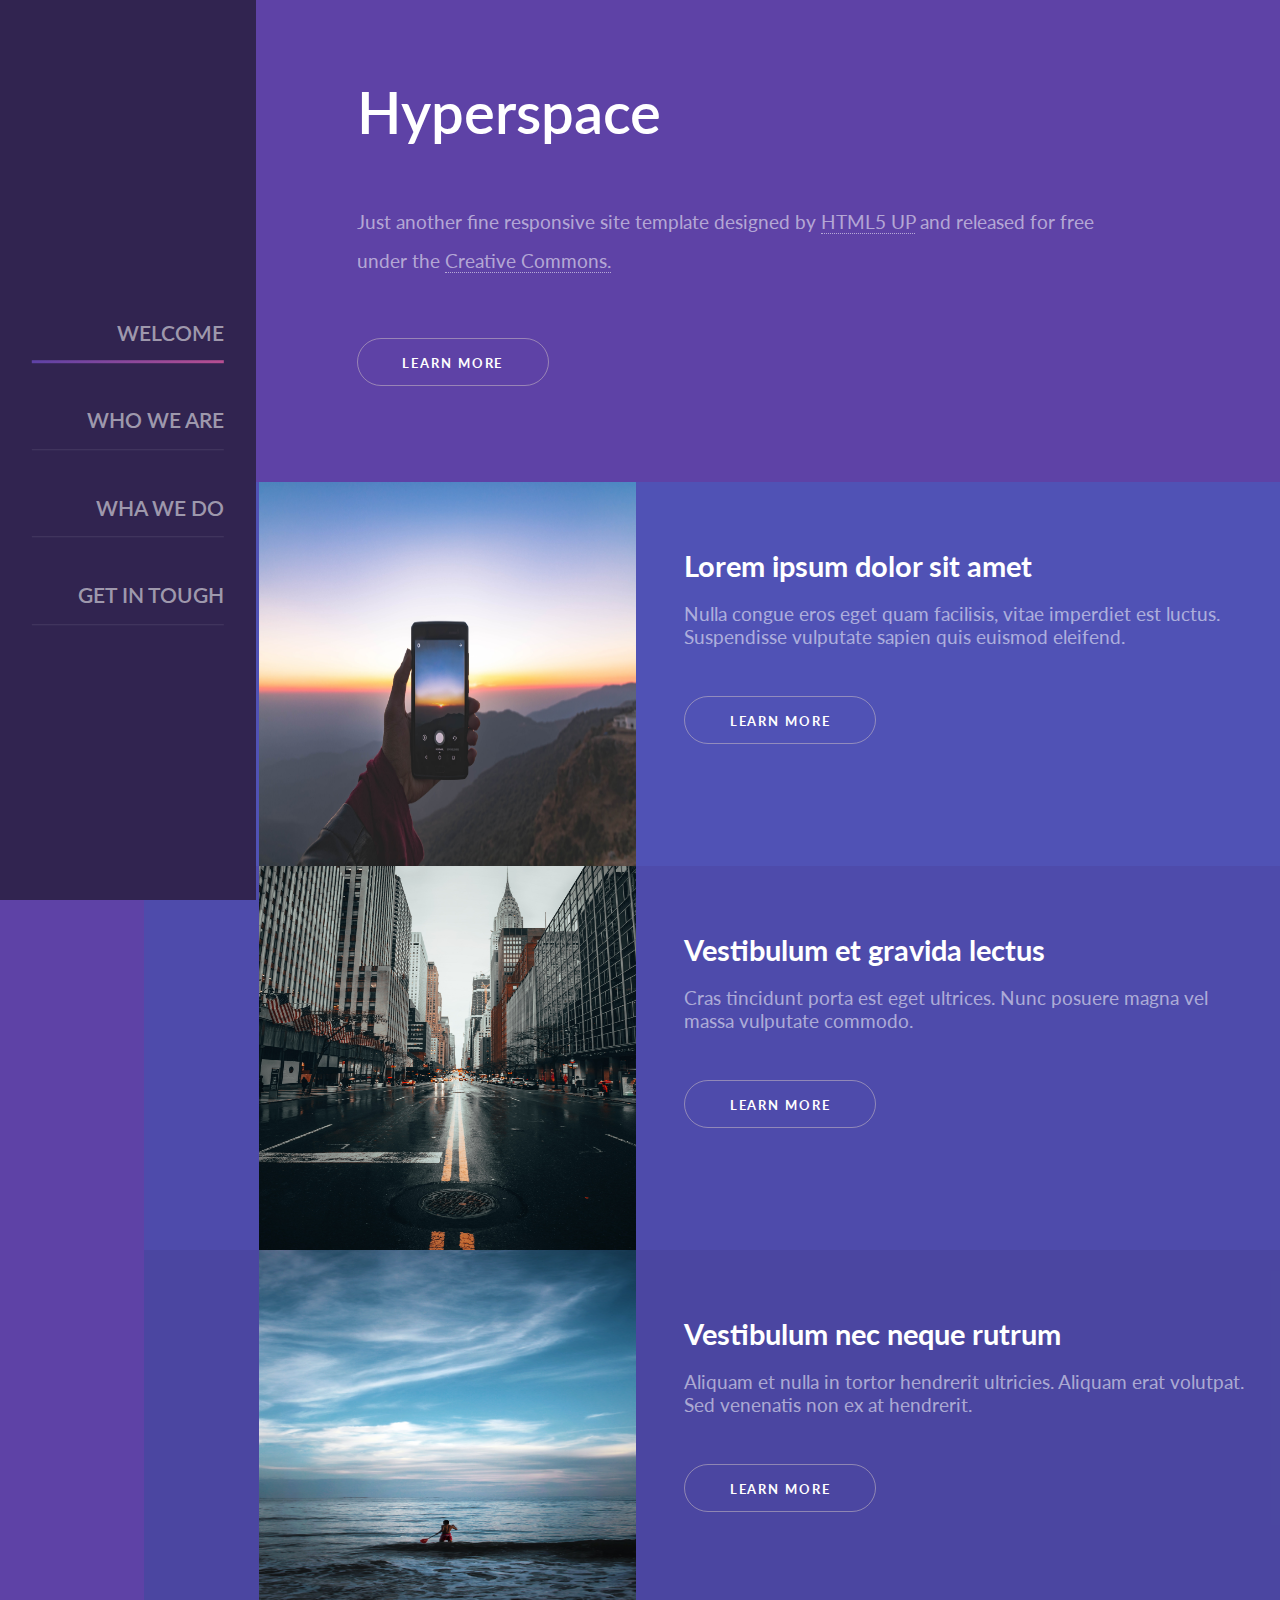
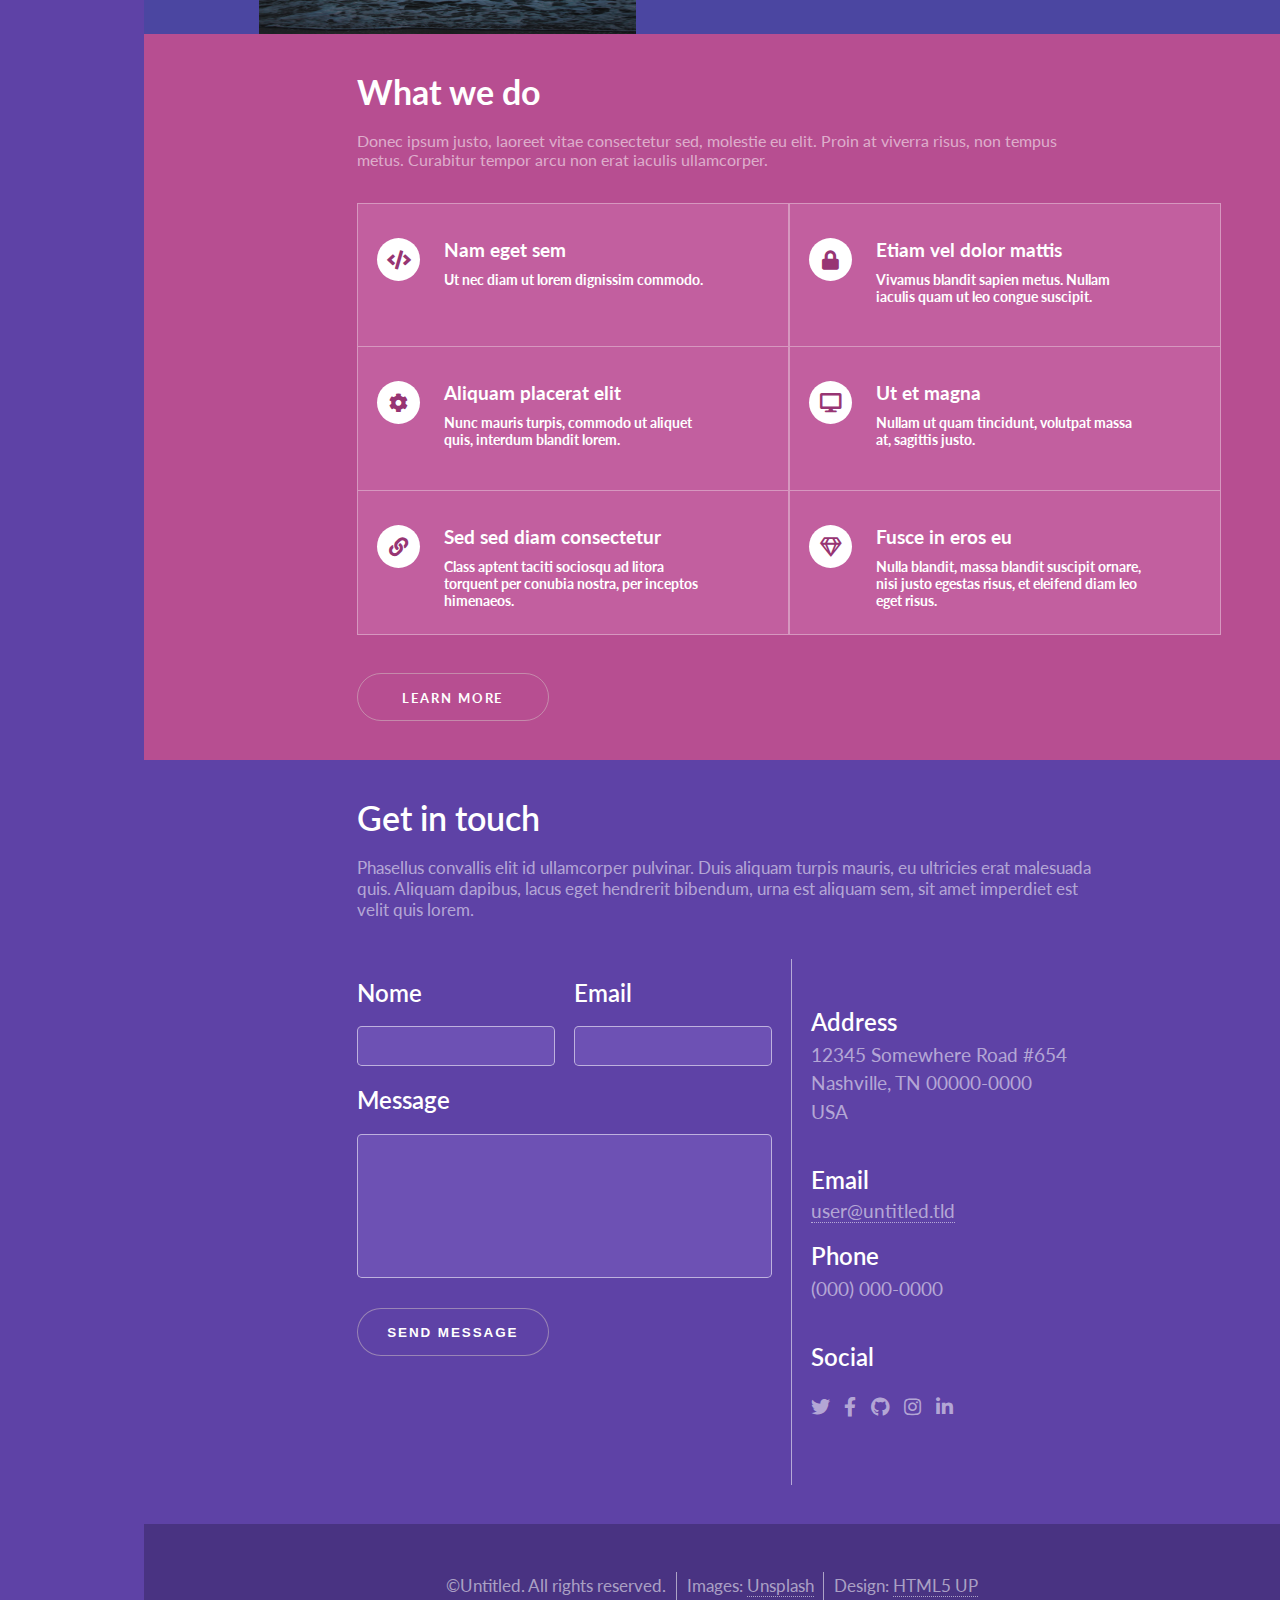
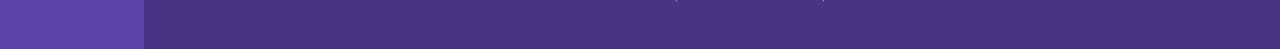
<file: 03/index.html>
<!DOCTYPE html>
<html lang="pt-br">
<head>
    <meta charset="UTF-8">
    <meta name="viewport" content="width=device-width, initial-scale=1.0">
    <meta name="author" content="Victor Mello">
    <title>Hyperspace</title>

    <link href="https://fonts.googleapis.com/css2?family=Lato:wght@100;300;400;700&display=swap" rel="stylesheet">
    <link rel="stylesheet" href="https://cdnjs.cloudflare.com/ajax/libs/font-awesome/5.11.2/css/all.css">
    <link rel="stylesheet" href="./css/main.css">
</head>
<body>
    <nav class="landing-page">
        <div class="desktop">
            <ul>
                <li class="non-border">
                    <div class="absolute">
                        <span class="border-bottom"></span>
                    </div>
                    <a href="#welcome">welcome</a></li>

                <li class="non-border"><div class="absolute">
                    <span></span>
                </div><a href="#weAre">who we are</a></li>

                <li class="non-border"><div class="absolute">
                    <span></span>
                </div><a href="#weDo">wha we do</a></li>
                
                <li class="non-border"><div class="absolute">
                    <span></span>
                </div><a href="#getIn">get in tough</a></li>
            </ul>
        </div>

        <div class="mobile">
            <i class="fas fa-bars"></i>
            
            <div class="block">
                <ul>
                    <li><a href="#welcome">welcome</a></li>
                    <li><a href="#weAre">who we are</a></li>
                    <li><a href="#weDo">wha we do</a></li>
                    <li><a href="#getIn">get in tough</a></li>
                </ul>
            </div>
        </div>
    </nav>
        
    <div class="body-wraper">
        <section id="welcome" class="welcome">
            <div class="container">
                <h1>Hyperspace</h1>
                <p>Just another fine responsive site template designed by <a href="https://html5up.net" target="_blank">HTML5 UP</a> and released for free under the <a href="https://html5up.net/license" target="_blank">Creative Commons.</a></p>
    
                <a class="btn" href="generic.html">learn more</a>
            </div>
        </section><!--.welcome-->
    
        <section id="weAre" class="we-are">
            <div class="we-are-box">
                <aside class="back img-1"></aside>
    
                <div class="container">
                    <h1>Lorem ipsum dolor sit amet</h1>
                    <p>Nulla congue eros eget quam facilisis, vitae imperdiet est luctus. Suspendisse vulputate sapien quis euismod eleifend.</p>
                    <a class="btn" href="generic.html">learn more</a>
                </div><!--.container-->
            </div><!--.we-are-box-->
        
            <div class="we-are-box">
                <aside class="back img-2"></aside>
    
                <div class="container">
                    <h1>Vestibulum et gravida lectus</h1>
                    <p>Cras tincidunt porta est eget ultrices. Nunc posuere magna vel massa vulputate commodo.</p>
                    <a class="btn" href="generic.html">learn more</a>
                </div><!--.container-->
            </div><!--.we-are-box-->
        
            <div class="we-are-box">
                <aside class="back img-3"></aside>
    
                    <div class="container">
                        <h1>Vestibulum nec neque rutrum</h1>
                        <p>Aliquam et nulla in tortor hendrerit ultricies. Aliquam erat volutpat. Sed venenatis non ex at hendrerit.</p>
                        <a class="btn" href="generic.html">learn more</a>
                    </div><!--.container-->
                </div><!--.we-are-box-->
        </section><!--.we-are-->
    
        <section id="weDo" class="we-do">
            <div class="container">
                <aside class="we-do-text">
                    <h1>What we do</h1>
                    <p>Donec ipsum justo, laoreet vitae consectetur sed, molestie eu elit. Proin at viverra risus, non tempus metus. Curabitur tempor arcu non erat iaculis ullamcorper.</p>
                </aside><!--we-do-text-->
    
                <aside class="we-do-grid">
                    <div class="grid-content">
                        <i class="fas fa-code"></i>
                        <h2>Nam eget sem</h2>
                        <p>Ut nec diam ut lorem dignissim commodo.</p>
                    </div><!--grid-content-->
                
                    <div class="grid-content">
                        <i class="fas fa-lock"></i>
                        <h2>Etiam vel dolor mattis</h2>
                        <p>Vivamus blandit sapien metus. Nullam iaculis quam ut leo congue suscipit.</p>
                    </div><!--grid-content-->
                
                    <div class="grid-content">
                        <i class="fas fa-cog"></i>
                        <h2>Aliquam placerat elit</h2>
                        <p>Nunc mauris turpis, commodo ut aliquet quis, interdum blandit lorem.</p>
                    </div><!--grid-content-->
                
                    <div class="grid-content">
                        <i class="fas fa-desktop"></i>
                        <h2>Ut et magna</h2>
                        <p>Nullam ut quam tincidunt, volutpat massa at, sagittis justo.</p>
                    </div><!--grid-content-->
                
                    <div class="grid-content">
                        <i class="fas fa-link"></i>
                        <h2>Sed sed diam consectetur</h2>
                        <p>Class aptent taciti sociosqu ad litora torquent per conubia nostra, per inceptos himenaeos.</p>
                    </div><!--grid-content-->
                
                    <div class="grid-content">
                        <i class="far fa-gem"></i>
                        <h2>Fusce in eros eu</h2>
                        <p>Nulla blandit, massa blandit suscipit ornare, nisi justo egestas risus, et eleifend diam leo eget risus.</p>
                    </div><!--grid-content-->
                </aside><!--.we-do-grid-->
    
                <a class="btn" href="generic.html">learn more</a>
            </div><!--.container-->
        </section><!--.we-do-->
    
        <section id="getIn" class="get-in">
            <div class="container">
                <aside class="text">
                    <h1>Get in touch</h1>
                    <p>Phasellus convallis elit id ullamcorper pulvinar. Duis aliquam turpis mauris, eu ultricies erat malesuada quis. Aliquam dapibus, lacus eget hendrerit bibendum, urna est aliquam sem, sit amet imperdiet est velit quis lorem.</p>
                </aside><!--.text-->
    
                <aside class="contacts">
                    <form>
                        <div class="form-wraper w50">
                            <label for="name">Nome</label>
                            <input type="text" id="name" requared>
                        </div><!--.w50-->
    
                        <div class="form-wraper w50">
                            <label for="email">Email</label>
                            <input type="text" id="email" requared>
                        </div><!--.w50-->
    
                        <div class="form-wraper w100">
                            <label for="message">Message</label>
                            <textarea name="menssage" id="message"></textarea>
                        </div><!--.w100-->
                        
    
                        <div class="form-wraper">
                            <input type="submit" class="btn" value="send message">
                        </div>  
                        <div class="clear"></div>    
                    </form>
    
                    <div class="social">
                        <div class="social-content">
                            <h1>Address</h1>
                            <p>12345 Somewhere Road #654<br/>Nashville, TN 00000-0000<br/>USA</p>
                        </div><!--.social-content-->
    
                        <div class="social-content">
                            <h1>Email</h1>
                            <a href="#">user@untitled.tld</a>
                        </div><!--.social-content-->
    
                        <div class="social-content">
                            <h1>Phone</h1>
                            <p>(000) 000-0000</p>
                        </div><!--.social-content-->
    
                        <div class="social-content">
                            <h1>Social</h1>
                            <div class="social-icon">
                                <ul>
                                    <li><a href="https://twitter.com" target="_blank"><i class="fab fa-twitter"></i></a></li>
    
                                    <li><a href="https://pt-br.facebook.com" target="_black"><i class="fab fa-facebook-f"></i></a></li>
    
                                    <li><a href="https://github.com" target="_blank"><i class="fab fa-github"></i></a></li>
    
                                    <li><a href="https://www.instagram.com" target="_blank"><i class="fab fa-instagram"></i></a></li>
    
                                    <li><a href="https://www.linkedin.com" target="_blank"><i class="fab fa-linkedin-in"></i></a></li>
                                </ul>
                            </div><!--.social-icon-->
                        </div><!--.social-content-->
                    </div><!--.social-->
                </aside><!--.contacts-->
            </div><!--.container-->
        </section><!--.get-in-->
    
        <footer>
        <div class="container">
            <div class="footer-wraper">
                <p>&#169;Untitled. All rights reserved.</p>
            </div>
    
            <div class="footer-wraper">
                <p>Images: <a href="https://unsplash.com" target="_blank">Unsplash</a></p>
            </div>
    
            <div class="footer-wraper">
                <p>Design: <a href="https://html5up.net" target="_blank">HTML5 UP</a></p>
            </div>
        </div>
        </footer>
    </div><!--.body-wraper-->

<script src="./js/jquery.js"></script>
<script src="./js/function.js"></script>
</body>
</html>
</file>
<file: 03/css/main.css>
:root{
    /* (--) variável CSS */
    --color-background-menu: #312450;
    --color-background-welcome: #5e42a6;
    --color-background-we-are-1: #5052b5;
    --color-background-we-are-2: #4c4dacda;
    --color-background-we-are-3: #4748a0ce;
    --color-background-we-do: #b74e91;
    --color-background-we-do-grid: #ee9fd138;
    --color-background-we-do-icon: #973573;
    --color-background-footer: #493382;
    --color-primary: #ffffff8C;
    --color-secondary: #ffffff;
    --color-border-bottom:  linear-gradient(to right, #5e42a6, #b74e91);

    font-family: 'Lato', sans-serif;
    font-size: 60%;
}

*{
    margin: 0;
    padding: 0;
    box-sizing: border-box;
}

html,body{
    height: 100vh;
    background-color: var(--color-background-welcome);
}

.container{
    margin: 0 auto;
    width: 90%;   
}

.clear{
    clear: both;
}

.btn{
    display: inline-block;
    width: 14rem;
    height: 4rem;    
    text-align: center;
    
    text-decoration: none;
    border: 1px solid #d3c5c580;
    border-radius: 2rem;
    transition: .2s;
    
    color: var(--color-secondary);
    text-transform: uppercase;
    line-height: 4rem;
    font-size: 1.1rem;
    font-weight: 700;
    letter-spacing: .2rem;
}

.btn:hover{
    background-color: #ccc9c915;
    border-color: #d1cdcd;
}

/** Estilos da nav **/
nav.landing-page{
    width: 100%;  
}

.desktop{
    display: none;
}

.mobile{
    position: relative;
    margin-top: 2rem;
    margin-bottom: 2rem;
    background-color: var(--color-background-welcome);
}

.mobile i{
    position: absolute;
    top: 5px;
    right: 0;
    color: var(--color-secondary);
    font-size: 3rem;
    cursor: pointer;
    z-index: 9;
    padding-right: 1rem;
}

.mobile .block{
    display: block;
    width: 100%;
    background-color: var(--color-secondary);
}

.mobile ul{
    display: none;
    width: 95%;
    margin: 0 auto;
    background-color: white;
    list-style-type: none;
    list-style-position: inside;
}

.mobile ul li{
    padding: 1.5rem 0;
    text-align: center;
    border-bottom: 1px solid var(--color-background-menu);
    cursor: pointer;
}

.mobile ul li:last-of-type{
    border-bottom: none;
}

.mobile ul li a{
    text-decoration: none;
    text-transform: uppercase;
    font-size: 1.7rem;
    line-height: 2rem;
    font-weight: 600;
}
/*****/

/** Estilos da section.welcome **/
 section.welcome{
    margin-bottom: 6rem;
}

section.welcome h1{
    color: var(--color-secondary);
    font-size: 4rem;
    font-weight: 600;
    padding-bottom: 2rem;
}

section.welcome p{
    color: var(--color-primary);
    font-size: 1.5rem;
    padding-bottom: 4rem;
}

section.welcome p > a{
    color: var(--color-primary);
    font-size: 1.5rem;
    text-decoration: none;
    border-bottom:  1px dotted var(--color-primary);
    transition: .2s;
}

section.welcome p > a:hover{
    color: var(--color-secondary);
    border: none;
}
/*****/

/** Estilos da section.we-are **/
section.we-are{
    width: 100%;
}

.we-are-box{
    margin-bottom: 4.5rem;
}

aside.back{
    width: 100%;
    height: 25rem;
    background-position: center;
    background-repeat: no-repeat;
    background-size: cover;
    margin-bottom: 3rem;
}

aside.img-1{
    background-image: url(../images/pic01.jpg);
}

aside.img-2{
    background-image: url(../images/pic02.jpg);
}

aside.img-3{
    background-image: url(../images/pic03.jpg);
}

.we-are-box h1{
    color: var(--color-secondary);
    font-size: 3rem;
    font-weight: 700;
    padding-bottom: 2rem;
}

.we-are-box p{
    color: var(--color-primary);
    font-size: 1.5rem;
    padding-bottom: 3.5rem;
}
/*****/

/** Estilos da section.we-do **/
section.we-do{
    width: 100%;
    background-color: var(--color-background-we-do);
}

.we-do-text h1{
    color: var(--color-secondary);
    font-size: 2rem;
    font-weight: 700;
    padding: 4rem 0 2rem;
}

.we-do-text p{
    color: var(--color-primary);
    font-size: 1.5rem;
    padding-bottom: 3.5rem;
}

.we-do-grid{
    display: grid;
    grid-template-columns: 1fr;
    
    margin-bottom: 2rem;
}

.grid-content{
    background-color: var(--color-background-we-do-grid);
    height: 15rem;
    position: relative;
    padding: 5rem 0;
    border-bottom: 1px solid rgba(247, 245, 245, 0.377);
    border-left: 1px solid  rgba(247, 245, 245, 0.377);
    border-right: 1px solid  rgba(247, 245, 245, 0.377);
}

.grid-content:nth-of-type(1){
    border-top: 1px solid rgba(247, 245, 245, 0.377);
}

.grid-content i{
    position: absolute;
    top: 2.5rem;
    left: 3rem;

    width: 4rem;
    height: 4rem;
    border-radius: 50%;
    background-color: var(--color-secondary);

    text-align: center;
    line-height: 4rem;
    font-size: 1.7rem;
    color: var(--color-background-we-do-icon);
}

.grid-content h2{
    position: absolute;
    top: 3.5rem;
    left: 9rem;

    color: var(--color-secondary);
    font-size: 1.8rem;
    font-weight: 700;
}

.grid-content p{
    width: 25rem;
    position: absolute;
    top: 7rem;
    left: 9rem;

    color: var(--color-secondary);
    font-size: 1.5rem;
    font-weight: 700;
}

section.we-do > .container > a{
    margin-bottom: 4rem;
}
/*****/

/** Estilos da section.get-in **/
section.get-in{
    margin: 4rem 0;
}

aside.text h1{
    color: var(--color-secondary);
    font-size: 4rem;
    font-weight: 600;
    padding-bottom: 2rem;
}

aside.text p{
    color: var(--color-primary);
    font-size: 1.5rem;
    padding-bottom: 4rem;
}

aside.contacts form{
    width: 100%;
    border-bottom: 1px solid var(--color-primary);
    padding-bottom: 5rem;
}

.form-wraper{
    float: left;
    padding: 0 2rem;
}

.w50{
    width: 50%;
}

.w100{
    width: 100%;
}

.form-wraper label{
    display: flex;
    margin: 2rem 0;

    color: var(--color-secondary);
    font-size: 2rem;
    font-weight: 600;
}

.form-wraper input[type=text]{
    width: 100%;
    padding: 1.2rem;
    border: 1px solid var(--color-primary);
    border-radius: .5rem;
    background-color:  #856ac965;
    outline: none;
}

.form-wraper input[type=text]:focus{
  border: 2px solid white;
}

.form-wraper textarea{
    width: 100%;
    height: 15rem;
    padding: 1.2rem 1.2rem;
    margin-bottom: 3rem;
    border: 1px solid var(--color-primary);
    border-radius: .5rem;
    background-color:  #856ac965;
    outline: none;
    resize: none;
}

.form-wraper textarea:focus{
    border: 2px solid white;
}

.form-wraper input[type=submit]{
    background-color: var(--color-background-welcome);
}

.form-wraper input[type=submit]:hover{
    background-color: #ccc9c915;
}

.social{
    width: 100%;
    margin: 3rem 0;
}

.social-content{
    margin: 2rem;
}

.social-content h1{
    color: var(--color-secondary);
    font-size: 2rem;
    font-weight: 600;
    padding-bottom: .5rem;
}

.social-content p{
    color: var(--color-primary);
    font-size: 1.7rem;
    padding-bottom: 2rem;
    line-height: 3rem;    
}

.social-content a{
    color: var(--color-primary);
    font-size: 1.7rem;
    margin-bottom: 2rem;
    text-decoration: none;
    transition: .2s;
    border-bottom: 1px dotted var(--color-primary);
}

.social-content a:hover{
    color: var(--color-secondary);
    border-bottom: none;
}

.social-icon ul{
    display: flex;
    list-style-type: none;
    list-style-position: inside;
}

.social-icon ul li{
    padding: 2rem 1.5rem 2rem 0; 
}

.social-icon ul li a{
    border: none;
}

.social-icon ul li a i{
    font-size: 2rem;
}
/*****/

/** Estilos do footer **/
footer{
    width: 100%;
    background-color: var(--color-background-footer);
}

footer > .container{
    display: flex;
    justify-content: center;
}

.footer-wraper{
    padding: 5rem 0;
    
}

.footer-wraper p{
    color: var(--color-primary);
    font-size: 1.5rem;
    line-height: 3rem;
    padding-left: 2rem;
    padding-right: 2rem;
    border-right: 1px solid var(--color-primary);
}

.footer-wraper:last-child p{
    border-right: none;
}

.footer-wraper a{
    color: var(--color-primary);
    font-size: 1.5rem;
    line-height: 3rem;
    text-decoration: none;
    border-bottom: 1px dotted var(--color-primary);
    transition: .2s;
}

.footer-wraper a:hover{
    color: var(--color-secondary);
    border-bottom: none;
}
/*****/

/** Estilos do @media width: 650px **/
@media screen and (min-width: 650px){
    .container{
        width: 80vw;
    }

    .btn{
        border-radius: 5rem;
        width: 19rem;
        height: 5.5rem;    
        line-height: 5.5rem;
        font-size: 1.5rem;
    }

    /** Estilos da nav **/
    nav.landing-page{
        width: 100%;  
        position: fixed;
        z-index: 999;
    }

    .desktop{
        display: block;
        background-color: var(--color-background-menu);
        margin-bottom: 5rem;
    }

    .mobile{
        display: none;
    }

    .desktop ul{
        display: flex;
        list-style-type: none;
        list-style-position: inside;
        justify-content: center;
    }

    .desktop ul li{
        position: relative;
        padding: 2rem 0 1rem; 
        margin: 0 2rem;
        cursor: pointer; 
    }

    .desktop ul li .absolute{
        width: 100%;
        position: absolute;
        bottom: -4px;
        left: 0;
    }

    .desktop ul li span.border-bottom{
        display: inline-block;
        position: static;
        width: 100%;
        background: var(--color-border-bottom);
        padding: .2rem;
    }

    .desktop ul li.non-border{
        border-bottom: .2rem solid rgba(255, 255, 255, .1);
    }

    .desktop ul li  span.border-bottom + a{
        color: var(--color-secondary);
    }

    .desktop ul li a{
        text-decoration: none;
        text-transform: uppercase;
        font-size: 1.6rem;
        line-height: 2rem;
        font-weight: 600;
        color: var(--color-primary);
        transition: .2s;
    }
    
    .desktop ul li a:hover{
        color: var(--color-secondary);
    }
    /*****/

    /** Estilos da section.welcome **/
    section.welcome{
        padding-top: 12rem;
        margin-bottom: 6rem;
    }

    section.welcome h1{
        font-size: 6rem;
    }

    section.welcome p{
        font-size: 1.8rem;
    }

    section.welcome p > a{
        font-size: 1.8rem;
    }
    /*****/

    /** Estilos da section.we-are **/
    aside.back{
        width: 100%;
        height: 30rem;

        background-position: center;
        background-repeat: no-repeat;
        background-size: 200% auto;
    }

    .we-are-box h1{
        font-size: 4rem;
    }

    .we-are-box p{
        font-size: 2rem;
    }
    /*****/

    /** Estilos da section.we-do **/
    .we-do-grid{
        margin-bottom: 4rem;
    }
    .we-do-text h1{
        font-size: 3rem;
    }

    .we-do-text p{
        font-size: 2rem;
    }

    .grid-content{
        height: 20rem;
    }

    .grid-content:nth-of-type(1){
        border-top: 1px solid rgba(247, 245, 245, 0.377);
    }

    .grid-content i{
        top: 5.5rem;
        left: 2rem;
        width: 5.5rem;
        height: 5.5rem;
        line-height: 6rem;
        font-size: 2.5rem;
    }

    .grid-content h2{
        top: 5.5rem;
        font-size: 2.2rem;
    }

    .grid-content p{
        width: 35rem;
        top: 9rem;
        font-size: 1.8rem;
    }

    section.we-do > .container > a{
        margin-bottom: 4rem;
    }
    /*****/

    /** Estilos da section.get-in **/
    aside.text p{
        font-size: 2rem;
    }

    .form-wraper label{
        font-size: 2.5rem;
    }

    .social-content h1{
        font-size: 2.5rem;
    }

    .social-content p{
        font-size: 1.9rem;   
    }

    .social-content a{
        font-size: 1.9rem;
    }

    .social-icon ul li a i{
        font-size: 2.5rem;
    }
    /*****/

    /** Estilos do footer **/
    .footer-wraper p{
        font-size: 1.6rem;
        padding-left: 1rem;
        padding-right: 1rem;
    }

    .footer-wraper a{
        font-size: 1.6rem;
    }
    /*****/
}
/*****/

/** Estilos do @media width: 820px **/
@media screen and (min-width: 820px){
    .container{
        width: 85vw;
    }
    
    .btn{
        border-radius: 5rem;
        width: 14rem;
        height: 4.5rem;    
        line-height: 4.5rem;
        font-size: 1.2rem;
    }

    /** Estilos da nav **/
    .desktop ul li{
        position: relative;
        padding: 1.2rem 0;
        margin: 0 3.5rem;
    }

    .desktop ul li a{
        font-size: 1.5rem;
    }
    /*****/

    /** Estilos da section.welcome **/

    section.welcome h1{
        font-size: 3.5rem;
    }

    section.welcome p{
        font-size: 1.7rem;
    }

    section.welcome p > a{
        font-size: 1.7rem;
    }
    /*****/

    /** Estilos da section.we-are **/

    .we-are-box{
        display: flex;
        margin-bottom: 0;
        background-color: var(--color-background-we-are-1);
    }

    .we-are-box:nth-of-type(2){
        background-color: var(--color-background-we-are-2);
    }

    .we-are-box:nth-of-type(3){
        background-color: var(--color-background-we-are-3);
    }

    aside.back{
        width: 75%;
        height: 35rem;
        margin-bottom: 0;
    }

    .we-are-box > .container{
        padding: 7rem 2rem 0;
    }

    .we-are-box h1{
        font-size: 2.5rem;
        padding-bottom: 2rem;
    }

    .we-are-box p{
        font-size: 1.7rem;
        padding-bottom: 5rem;
    }
    /*****/

    /** Estilos da section.we-do **/
    .we-do-text h1{
        font-size: 3rem;
    }

    .we-do-text p{
        font-size: 1.5rem;
    }

    .we-do-grid{
        grid-template-columns: 1fr 1fr;
    }

    .grid-content{
        height: 15rem;
    }

    .grid-content:nth-of-type(1){
        border-top: 1px solid rgba(247, 245, 245, 0.377);
    }

    .grid-content:nth-of-type(2){
        border-top: 1px solid rgba(247, 245, 245, 0.377);
    }

    .grid-content i{
        position: absolute;
        top: 3.5rem;

        width: 4.5rem;
        height: 4.5rem;
        line-height: 4.5rem;
        font-size: 2rem;
    }

    .grid-content h2{
        position: absolute;
        top: 3.5rem;
        left: 9rem;
        font-size: 2rem;
    }

    .grid-content p{
        width: 28rem;
        position: absolute;
        top: 7rem;
        left: 9rem;
        font-size: 1.5rem;
    }
    /*****/

    /** Estilos da section.get-in **/
    aside.text h1{
        font-size: 3rem;
    }

    aside.text p{
        font-size: 1.4rem;
    }

    aside.contacts {
        display: flex;
        border-bottom: 0;
    }

    aside.contacts form{
        width: 100%;
        border-bottom: 0;
        border-right: 1px solid var(--color-primary);
        padding-bottom: 5rem;
    }

    .form-wraper{
        float: left;
        padding: 0 2rem 0 0;
    }

    .form-wraper label{
        font-size: 2rem;
    }

    .social{
        width: 70%;
    }

    .social-content{
        margin: 2rem;
    }

    .social-content h1{
        font-size: 2rem;
    }

    .social-content p{
        font-size: 1.7rem;    
    }

    .social-content a{
        font-size: 1.7rem;
    }

    .social-icon ul li a i{
        font-size: 2rem;
    }
    /*****/

    /** Estilos do footer **/
    .footer-wraper p{
        font-size: 1.8rem;
    }

    .footer-wraper a{
        font-size: 1.8rem;
    }
    /*****/
}
/*****/

/** Estilos do @media width:1200px  terminar de fazer **/
@media screen and (min-width: 1200px){
    .container{
        width: 60vw;
    }
    
    .btn{
        border-radius: 5rem;
        width: 20rem;
        height: 5rem;    
        line-height: 5rem;
        font-size: 1.4rem;
        margin-left: 3rem;
    }

    .landing-page + .body-wraper{
        margin-left: 15rem;
    }

    /** Estilos da nav **/
    nav.landing-page{
        z-index: 0;
        width: 20%;
    }

    .desktop{
        height: 100vh;
        position: relative;
    }

    .desktop ul{
        position: absolute;
        top: 50%;
        left: 50%;
        transform: translate(-50%,-50%);
        width: 90%;
        display: inline-block;
        text-align: right;
    }

    .desktop ul li{
        position: relative;
        padding: 5rem 0 2rem; 
        margin: 0 2rem;
        cursor: pointer; 
    }

    .desktop ul li a{
        display: block;
        font-size: 2.2rem;
    }
    /*****/

    /** Estilos da section.welcome **/
    section.welcome{
        padding-top: 8rem;
        margin-bottom: 10rem;
    }
    
    section.welcome h1{
        font-size: 6rem;
        padding-bottom: 6rem;
        padding-left: 3rem;
    }
    
    section.welcome p{
        font-size: 2rem;
        padding-bottom: 6rem;
        padding-left: 3rem;
        line-height: 4rem;
    }
    
    section.welcome p > a{
        font-size: 2rem;
    }
    /*****/

    /** Estilos da section.we-are **/
    aside.back{
        width: 40%;
        height: 40rem;
        background-size: 110% 100%;
        margin-left: 12rem;
    }

    .we-are-box h1{
        font-size: 3rem;
        padding-left: 3rem;
    }

    .we-are-box p{
        font-size: 2rem;
        padding-left: 3rem;
    }
    /*****/

    /** Estilos da section.we-do **/
    .we-do-text h1{
        padding-left: 3rem;
        font-size: 3.5rem;
    }

    .we-do-text p{
        padding-left: 3rem;
        font-size: 1.7rem;
    }

    .we-do-grid{
        margin-left: 3rem;
        grid-template-columns: 1fr 1fr;
    }

    .grid-content{
        width: 45rem;
        height: 15rem;
    }
    /*****/

    /** Estilos da section.get-in **/
    aside.text h1{
        font-size: 3.5rem;
        padding-left: 3rem;
    }

    aside.text p{
        padding-left: 3rem;
        font-size: 1.8rem;
    }

    aside.contacts {
        padding-left: 3rem;
    }

    aside.contacts > form > div.form-wraper > input[type=submit]{
        margin-left: 0;
    }

    .form-wraper label{
        font-size: 2.5rem;
    }

    .social-content h1{
        font-size: 2.5rem;
    }

    .social-content p,
    .social-content a{
        font-size: 2rem;    
    }
    /*****/
}
/*****/
</file>
